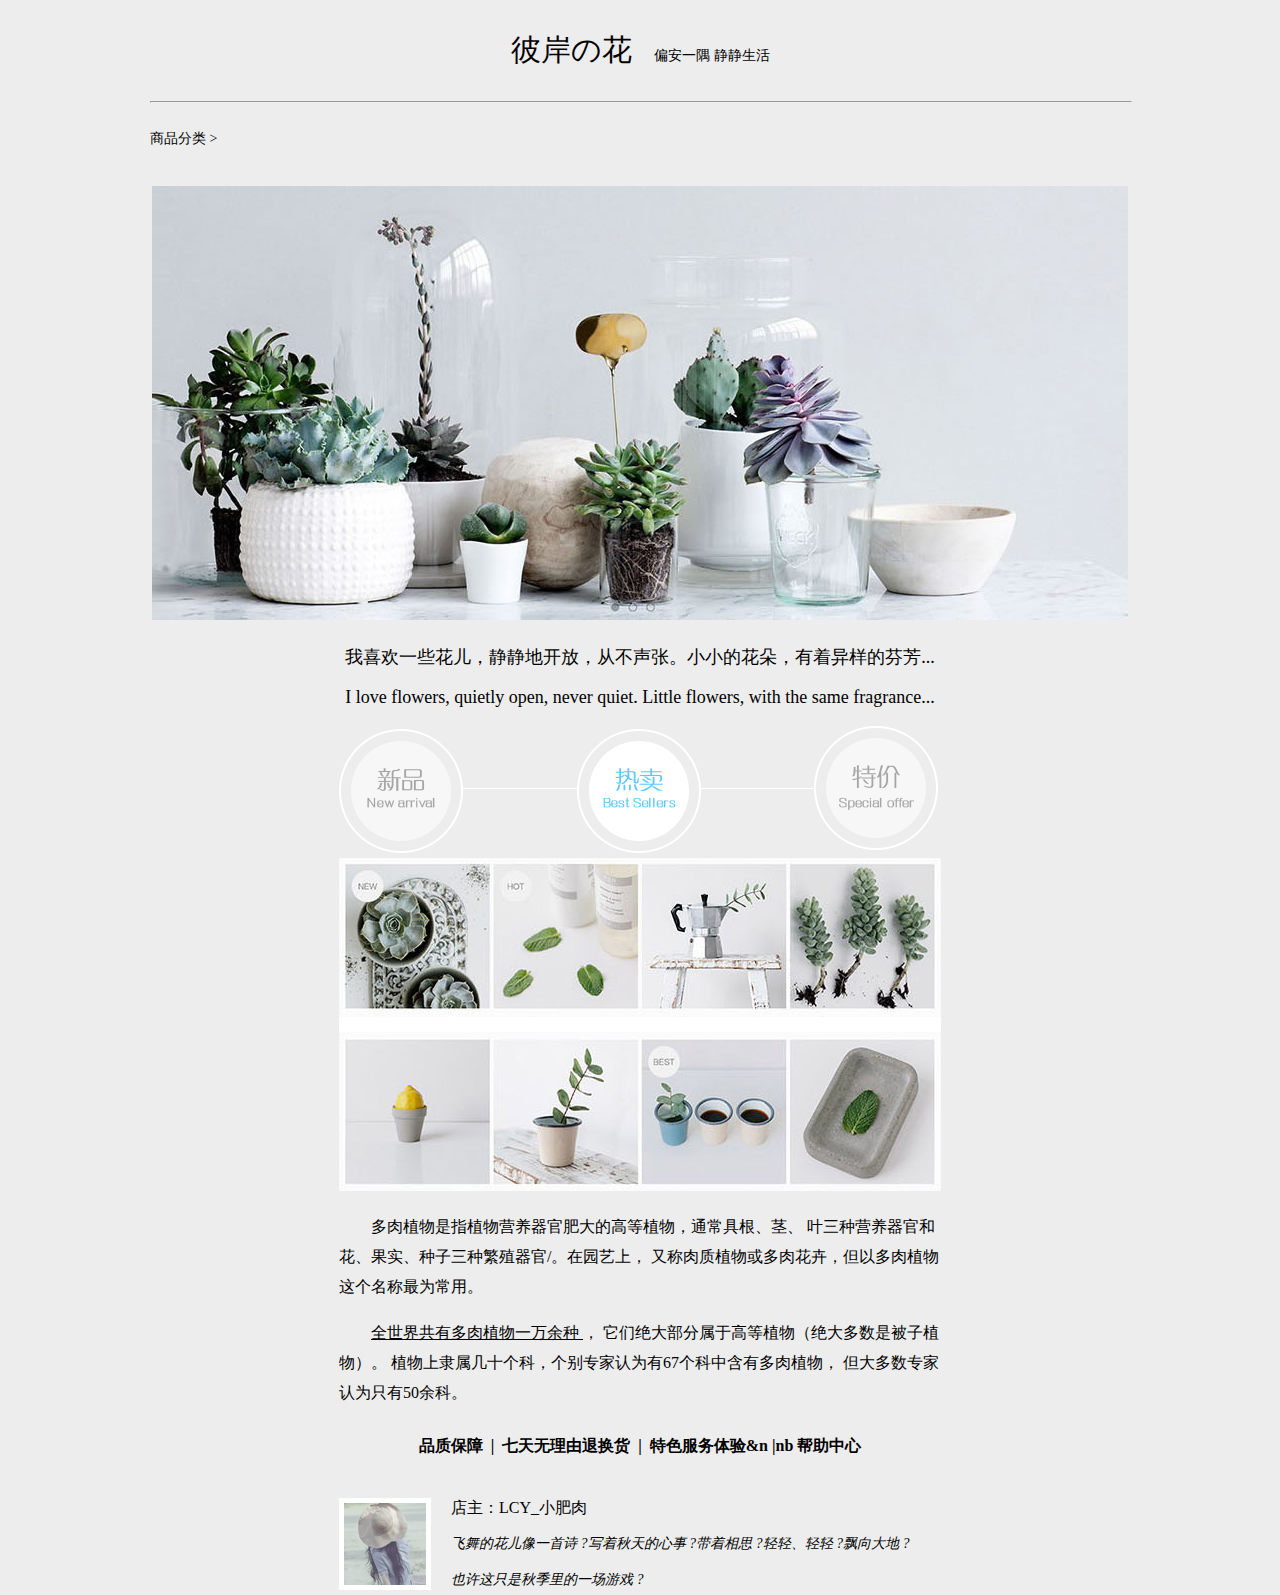
<file: index.html>
<!DOCTYPE html>
<html lang="en">
<head>
    <meta charset="UTF-8">
    <meta name="viewport" content="width=device-width, initial-scale=1.0">
    <meta http-equiv="X-UA-Compatible" content="ie=edge">
    <title>网上花店</title>
    <link rel="stylesheet" href="fd.css">
    <style>
        *{
            background:#ededed;
            font-size: 30px;
        }

    .header{
        font-family:"微软雅黑";
        width: 980px;
        height: 86px;
        margin:auto;
        display: block;
        text-align: center;
    }
    .feader{
        margin-top: 7px;
        margin-bottom: 7px;
        width: 980px;
        font-family: "楷体";
        margin:auto;
        display: block;
        text-align: center;
    }

    .remai{
        width: 602px;
        font-family: "楷体";
        margin-top: 10px;
        margin-bottom: 10px;
        line-height: 30px;
        margin:auto;
    }
    /* margin: auto;
        text-align: center;
        display: block; */

    .footer{
        width: 602px;
        margin: auto;
        font-family: "微软雅黑";
        text-align: center;
    }

    .laob{
        margin: auto;
        text-align: center;
        width: 602px;
        height: 30px;
        line-height: 30px;
    }
    .fl{
        text-align: left;
    }
    .sj{
        
        text-indent: 2em;
    }
    .we{
        font-size: 16px;
        font-family: "微软雅黑";
    }
    </style>

</head>
<body>
    <!-- 头部 -->
    <div   class="header">
               <p>
                    彼岸の花   &nbsp; <span style="font-size: 14px">偏安一隅 静静生活 </span>
               </p> 
               <hr width="980px">
    </div>          

    <!-- 分类 -->
    <div class="feader">
            <p style="font-size: 14px ; height: 42px" ; class="fl">
                    商品分类 &gt;
               </p>
                <img src="./tp/to.jpg" alt="">
                <p style="font-size: 18px">
                        我喜欢一些花儿，静静地开放，从不声张。小小的花朵，有着异样的芬芳...
                </p>
                <p style="font-size: 18px">
                        I love flowers, quietly open, never quiet. Little flowers, with the same 
                        fragrance...
                </p>
    </div>

    <!-- 热卖 -->
    <div class="remai">
            <img src="./tp/rm.png" alt="">
            <img src="./tp/fl.jpg" alt="">
            <p style="font-size: 16px"; class="fl sj">
                    多肉植物是指植物营养器官肥大的高等植物，通常具根、茎、
                    叶三种营养器官和花、果实、种子三种繁殖器官/。在园艺上，
                    又称肉质植物或多肉花卉，但以多肉植物这个名称最为常用。
            </p>
            <p style="font-size: 16px"; class="fl sj">
                   <u style="font-size: 16px">
                    全世界共有多肉植物一万余种   
                   </u> ，
                    它们绝大部分属于高等植物（绝大多数是被子植物）。
                    植物上隶属几十个科，个别专家认为有67个科中含有多肉植物，
                    但大多数专家认为只有50余科。
            </p>
    </div>

    <!-- 尾部 -->
    <div class="footer";>
            <b style="font-size: 16px;">
                    品质保障  |  七天无理由退换货  |  特色服务体验&n |nb 帮助中心
            </b>
    </div>

    <!-- 老板信息 -->
    <div class="laob">
            <p class="fl">
                    <img src="./tp/laob.gif" alt="" class="imgwz fl"> 
                     <map class="we ziti">
                        店主：LCY_小肥肉
                    </map>
                    <br>
                     <i style="font-size: 14px;" class="ziti">
                                    飞舞的花儿像一首诗 ?写着秋天的心事 ?带着相思 ?轻轻、轻轻 ?飘向大地 ?
                                   <span  style="font-size: 14px;" class="ziti">  也许这只是秋季里的一场游戏 ?</span>
                            </i>
                 
       
            
    </div>
</body>
</html>
</file>
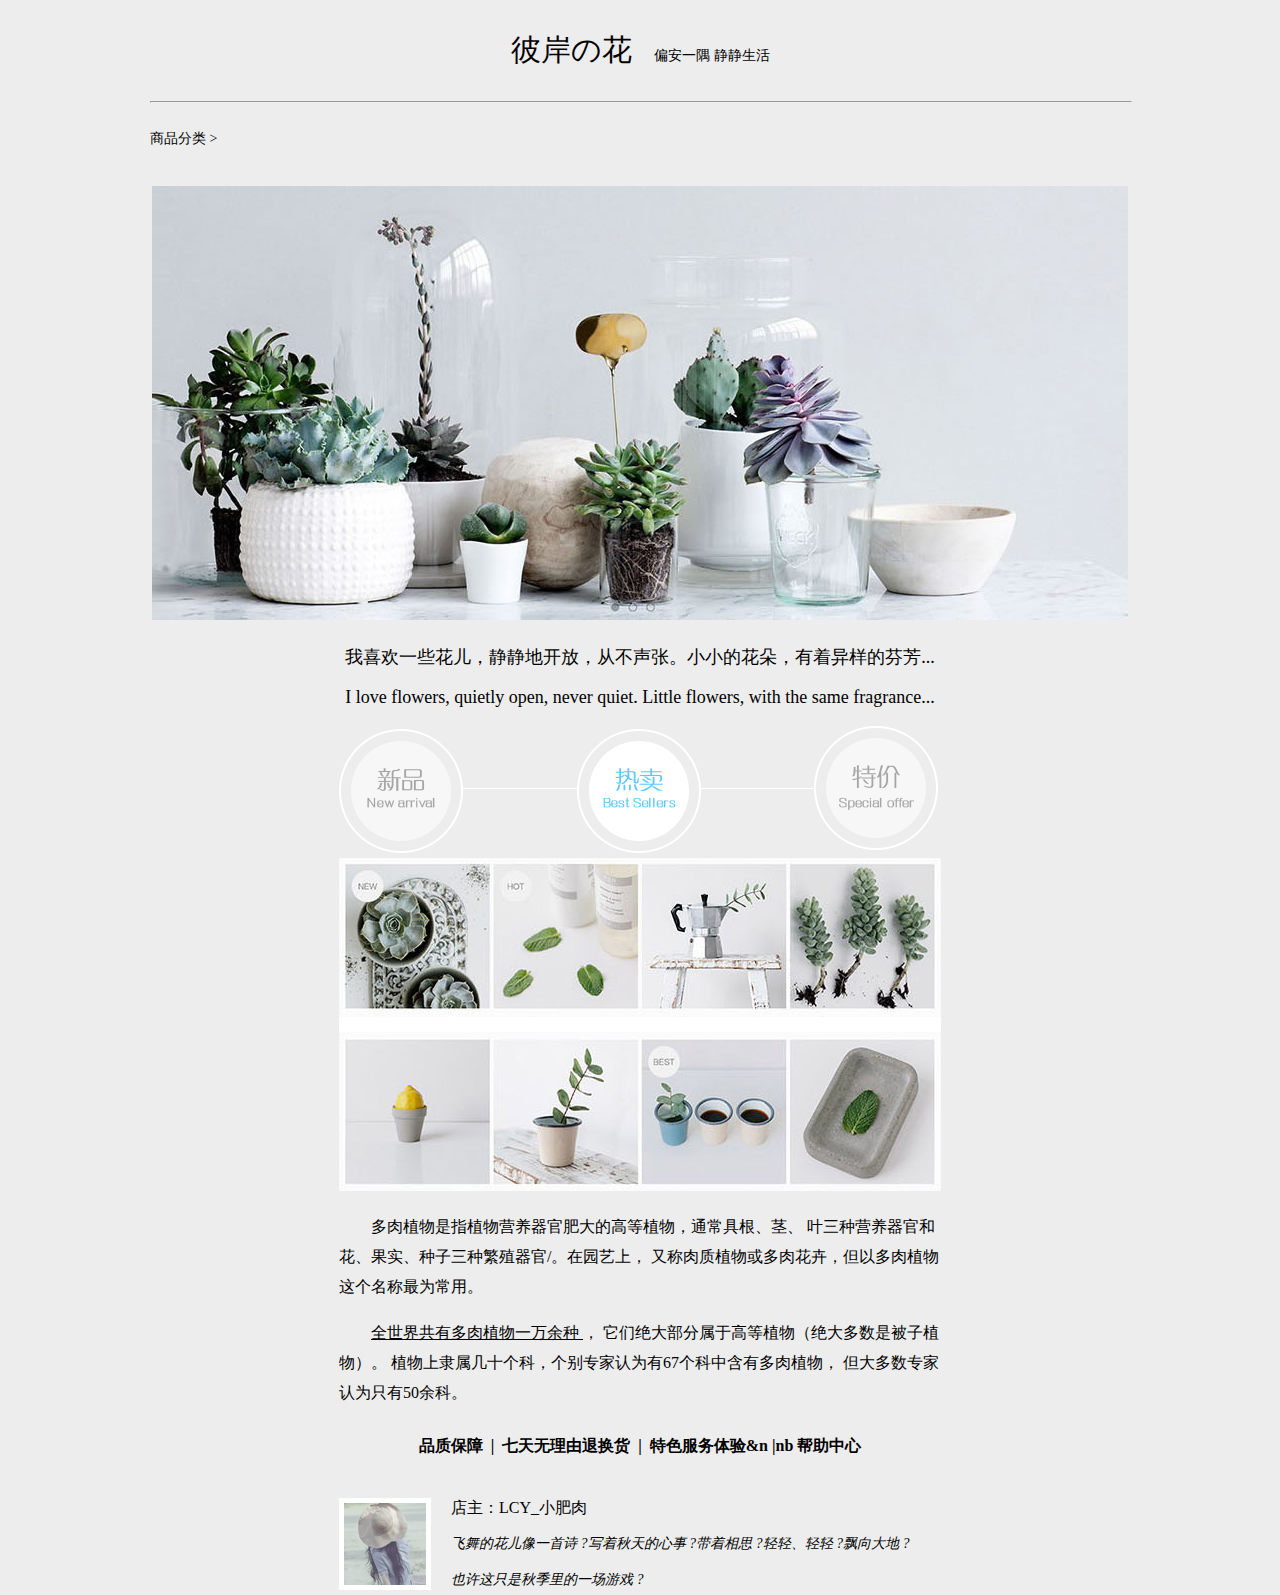
<file: flo.html>
<!DOCTYPE html>
<html lang="en">
<head>
    <meta charset="UTF-8">
    <meta name="viewport" content="width=device-width, initial-scale=1.0">
    <meta http-equiv="X-UA-Compatible" content="ie=edge">
    <title>网上花店</title>
    <link rel="stylesheet" href="fd.css">
    <style>
        *{
            background:#ededed;
            font-size: 30px;
        }

    .header{
        font-family:"微软雅黑";
        width: 980px;
        height: 86px;
        margin:auto;
        display: block;
        text-align: center;
    }
    .feader{
        margin-top: 7px;
        margin-bottom: 7px;
        width: 980px;
        font-family: "楷体";
        margin:auto;
        display: block;
        text-align: center;
    }

    .remai{
        width: 602px;
        font-family: "楷体";
        margin-top: 10px;
        margin-bottom: 10px;
        line-height: 30px;
        margin:auto;
    }
    /* margin: auto;
        text-align: center;
        display: block; */

    .footer{
        width: 602px;
        margin: auto;
        font-family: "微软雅黑";
        text-align: center;
    }

    .laob{
        margin: auto;
        text-align: center;
        width: 602px;
        height: 30px;
        line-height: 30px;
    }
    .fl{
        text-align: left;
    }
    .sj{
        
        text-indent: 2em;
    }
    .we{
        font-size: 16px;
        font-family: "微软雅黑";
    }
    </style>

</head>
<body>
    <!-- 头部 -->
    <div   class="header">
               <p>
                    彼岸の花   &nbsp; <span style="font-size: 14px">偏安一隅 静静生活 </span>
               </p> 
               <hr width="980px">
    </div>          

    <!-- 分类 -->
    <div class="feader">
            <p style="font-size: 14px ; height: 42px" ; class="fl">
                    商品分类 &gt;
               </p>
                <img src="./tp/to.jpg" alt="">
                <p style="font-size: 18px">
                        我喜欢一些花儿，静静地开放，从不声张。小小的花朵，有着异样的芬芳...
                </p>
                <p style="font-size: 18px">
                        I love flowers, quietly open, never quiet. Little flowers, with the same 
                        fragrance...
                </p>
    </div>

    <!-- 热卖 -->
    <div class="remai">
            <img src="./tp/rm.png" alt="">
            <img src="./tp/fl.jpg" alt="">
            <p style="font-size: 16px"; class="fl sj">
                    多肉植物是指植物营养器官肥大的高等植物，通常具根、茎、
                    叶三种营养器官和花、果实、种子三种繁殖器官/。在园艺上，
                    又称肉质植物或多肉花卉，但以多肉植物这个名称最为常用。
            </p>
            <p style="font-size: 16px"; class="fl sj">
                   <u style="font-size: 16px">
                    全世界共有多肉植物一万余种   
                   </u> ，
                    它们绝大部分属于高等植物（绝大多数是被子植物）。
                    植物上隶属几十个科，个别专家认为有67个科中含有多肉植物，
                    但大多数专家认为只有50余科。
            </p>
    </div>

    <!-- 尾部 -->
    <div class="footer";>
            <b style="font-size: 16px;">
                    品质保障  |  七天无理由退换货  |  特色服务体验&n |nb 帮助中心
            </b>
    </div>

    <!-- 老板信息 -->
    <div class="laob">
            <p class="fl">
                    <img src="./tp/laob.gif" alt="" class="imgwz fl"> 
                     <map class="we ziti">
                        店主：LCY_小肥肉
                    </map>
                    <br>
                     <i style="font-size: 14px;" class="ziti">
                                    飞舞的花儿像一首诗 ?写着秋天的心事 ?带着相思 ?轻轻、轻轻 ?飘向大地 ?
                                   <span  style="font-size: 14px;" class="ziti">  也许这只是秋季里的一场游戏 ?</span>
                            </i>
                 
       
            
    </div>
</body>
</html>
</file>
<file: fd.css>
.imgwz{
    float: left;
    margin-top: 10px;
}
.ziti{
    margin-left: 20px;
}
</file>
